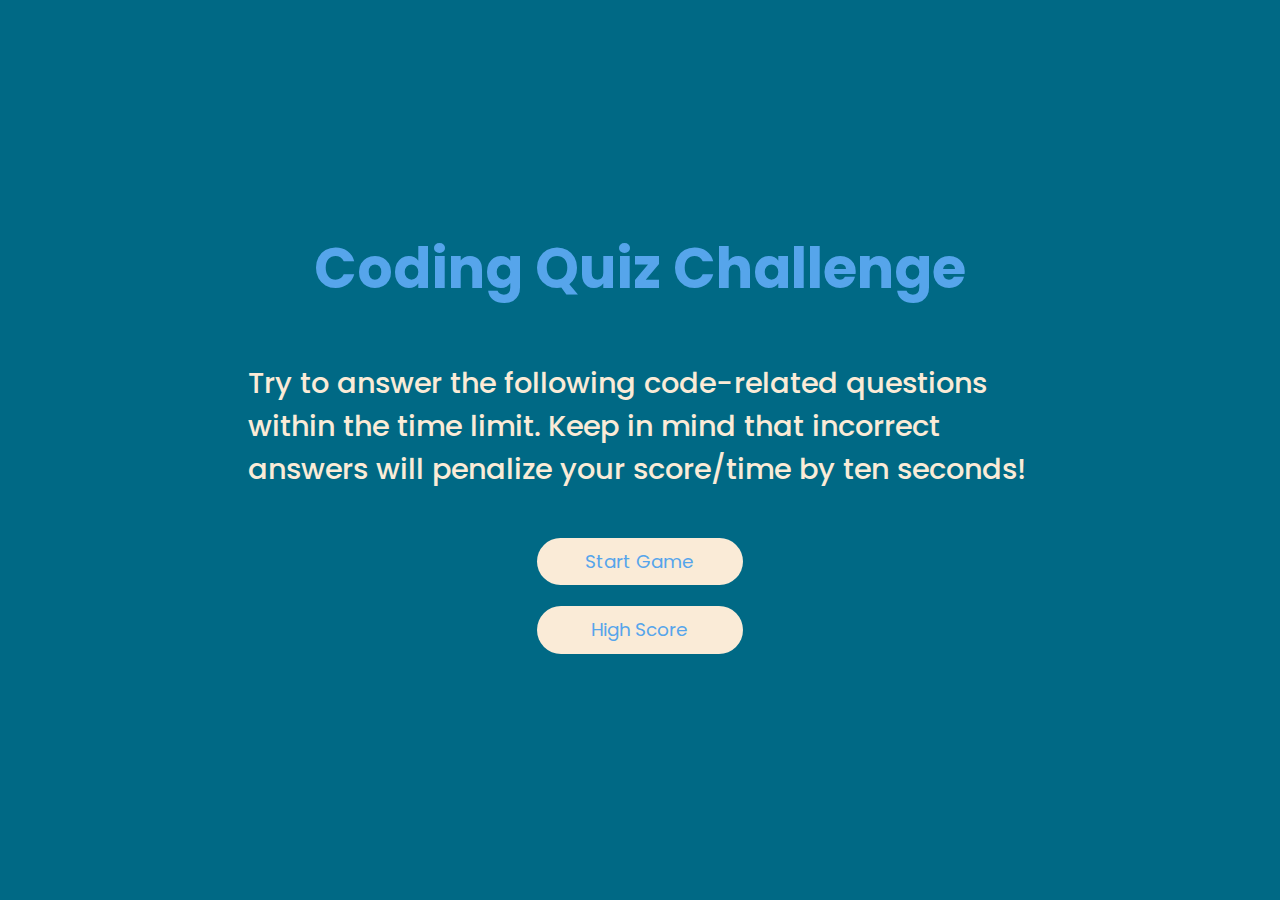
<file: index.html>
<!DOCTYPE html> 

<html lang="en"> 

<head> 
	<meta charset="UTF-8">
    <meta name="viewport" content="width=device-width, initial-scale=1.0">
    <meta name="description" content="Free coding quiz">
    <meta name="keywords" content="HTML, CSS, JavaScript">
    <meta name="author" content="Karen Bourgeois">
    <link rel="stylesheet" href="./Assets/CSS/style.css">
    <link rel="preconnect" href="https://fonts.googleapis.com">
    <link rel="preconnect" href="https://fonts.gstatic.com" crossorigin>
    <link href="https://fonts.googleapis.com/css2?family=Poppins:wght@400;700&display=swap" rel="stylesheet">
    <title>Coding Quiz</title>
</head> 

<body> 
	<div class="container">
        <div id="home" class="flex-center flex-column">
            <h1>Coding Quiz Challenge</h1>
            <h3 class="para-home">Try to answer the following code-related questions within the time limit. Keep in mind that incorrect answers will penalize your score/time by ten seconds!</h3>
            <a href="/Assets/Pages/game.html" class="btn">Start Game</a>
            <a href="/Assets/Pages/high-score.html" class="btn">High Score</a>
        </div>
    </div>


	<script src="./Assets/JS/script.js"></script> 
</body> 

</html>
</file>
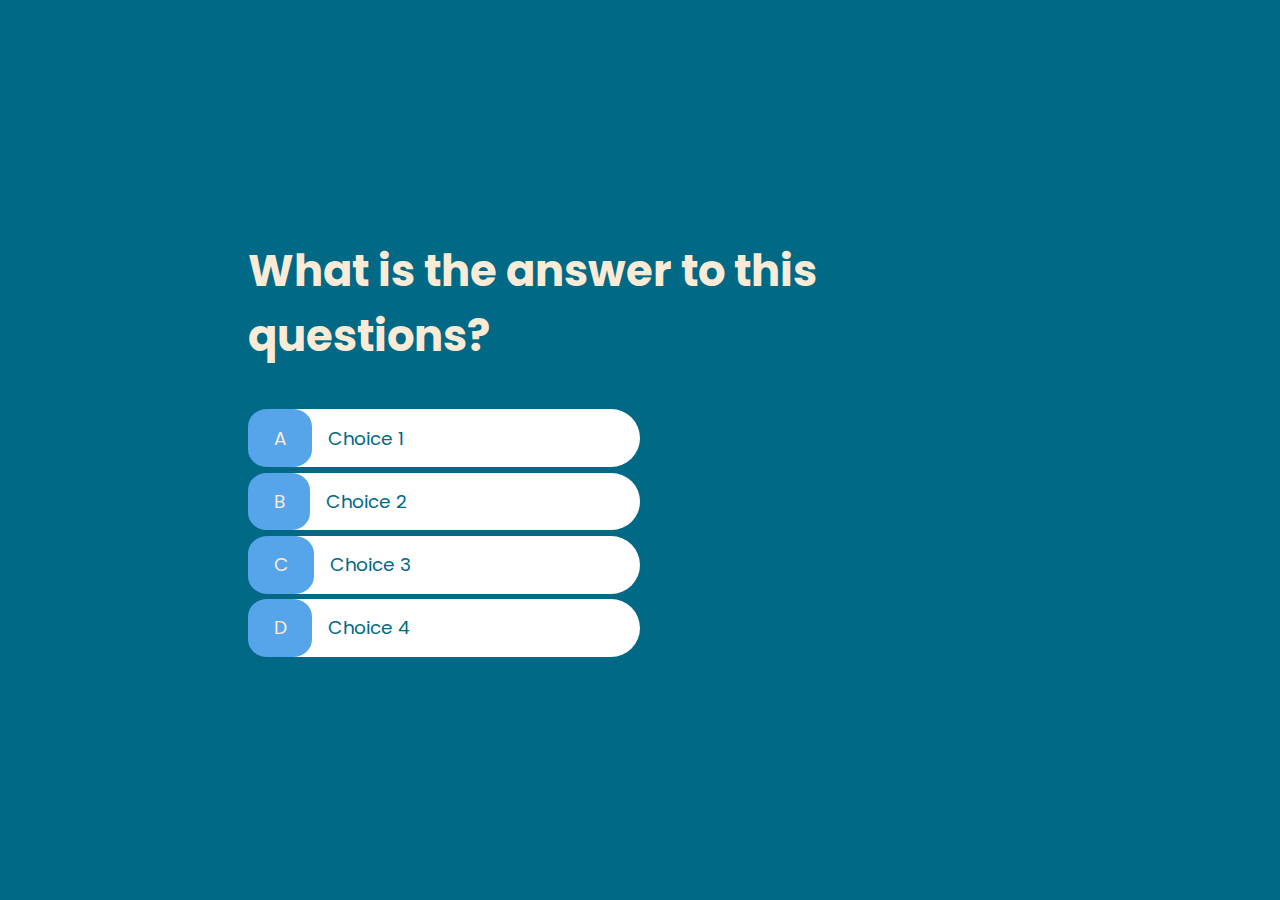
<file: Assets/Pages/game.html>
<!DOCTYPE html>

<html lang="en">

<head>
	<meta charset="UTF-8">
    <meta name="viewport" content="width=device-width, initial-scale=1.0">
    <meta name="description" content="Free coding quiz">
    <meta name="keywords" content="HTML, CSS, JavaScript">
    <meta name="author" content="Karen Bourgeois">
    <link rel="stylesheet" href="/Assets/CSS/style.css">
    <link rel="stylesheet" href="/Assets/CSS/game.css">
    <link rel="preconnect" href="https://fonts.googleapis.com">
    <link rel="preconnect" href="https://fonts.gstatic.com" crossorigin>
    <link href="https://fonts.googleapis.com/css2?family=Poppins:wght@400;700&display=swap" rel="stylesheet">
    <title>Coding Quiz - Play</title>
</head>

<body>
  <div class="container">
    <div id="game" class="justify-center flex-column">
      <h2 id="question">What is the answer to this questions?</h2>
      <div class="choice-container">
        <p class="choice-prefix">A</p>
        <p class="choice-text" data-number="1">Choice 1</p>
      </div>
      <div class="choice-container">
        <p class="choice-prefix">B</p>
        <p class="choice-text" data-number="2">Choice 2</p>
      </div>
      <div class="choice-container">
        <p class="choice-prefix">C</p>
        <p class="choice-text" data-number="3">Choice 3</p>
      </div>
      <div class="choice-container">
        <p class="choice-prefix">D</p>
        <p class="choice-text" data-number="4">Choice 4</p>
      </div>
    </div>
  </div>
  <script src="/Assets/JS/script.js"></script>
</body>

</html>
</file>
<file: Assets/CSS/style.css>
:root {
    background-color: #006985;
    font-size: 64.5%;
}

* {
    box-sizing: border-box;
    font-family: Poppins, Arial, Helvetica, sans-serif;
    color: antiquewhite;
    margin: 0;
    padding: 0;
}

h1, h2, h3, h4 {
    margin-bottom: 1rem;
}

h1 {
    font-size: 5.4rem;
    color: #56a5eb;
    margin-bottom: 5rem;
  }
  
h1 > span {
    font-size: 2.4rem;
    font-weight: 500;
  }
  
h2 {
    font-size: 4.2rem;
    margin-bottom: 4rem;
    font-weight: 700;
  }
  
h3 {
    font-size: 2.8rem;
    font-weight: 500;
  }

.para-home {
    margin-bottom: 4.5rem;
}

  .container {
    max-width: 80rem;
    width: 100vh;
    height: 100vh;
    display: flex;
    justify-content: center;
    align-items: center;
    margin: 0 auto;
    padding: 2rem;
  }

  .container > * {
    width: 100%;
  }

  .flex-column {
    display: flex;
    flex-direction: column;
  }
  
  .flex-center {
    justify-content: center;
    align-items: center;
  }
  
  .justify-center {
    justify-content: center;
  }
  
  .text-center {
    text-align: center;
  }
  
  .hidden {
    display: none;
  }

  .btn {
    font-size: 1.8rem;
    padding: 1rem 0;
    width: 20rem;
    text-align: center;
    border-radius: 30rem;
    margin-bottom: 2rem;
    text-decoration: none;
    color: #56a5eb;
    background-color: antiquewhite;
  }
  
  .btn:hover {
    cursor: pointer;
    box-shadow: 0 0.4rem 1.4rem 0 rgba(91, 180, 225, 0.5);
    transform: translateY(-0.1rem);
    transition: transform 150ms;
  }
  
  .btn[disabled]:hover {
    cursor: not-allowed;
    box-shadow: none;
    transform: none;
  }
</file>
<file: Assets/CSS/game.css>
.choice-container {
    display: flex;
    
    margin-bottom: 0.5rem;
    width: 50%;
    font-size: 1.8rem;
    border-radius: 30rem;
    background-color: white;
  }
  
  .choice-container:hover {
    cursor: pointer;
    box-shadow: 0 0.4rem 1.4rem 0 rgba(91, 180, 225, 0.5);
    transform: translateY(-0.1rem);
    transition: transform 150ms;
  }
  
  .choice-prefix {
    padding: 1.5rem 2.5rem;
    background-color: #56a5eb;
    color: antiquewhite;
    border-radius: 30%;
  }
  
  .choice-text {
    padding: 1.5rem;
    color: #006985;
    width: 100%;
  }
</file>
